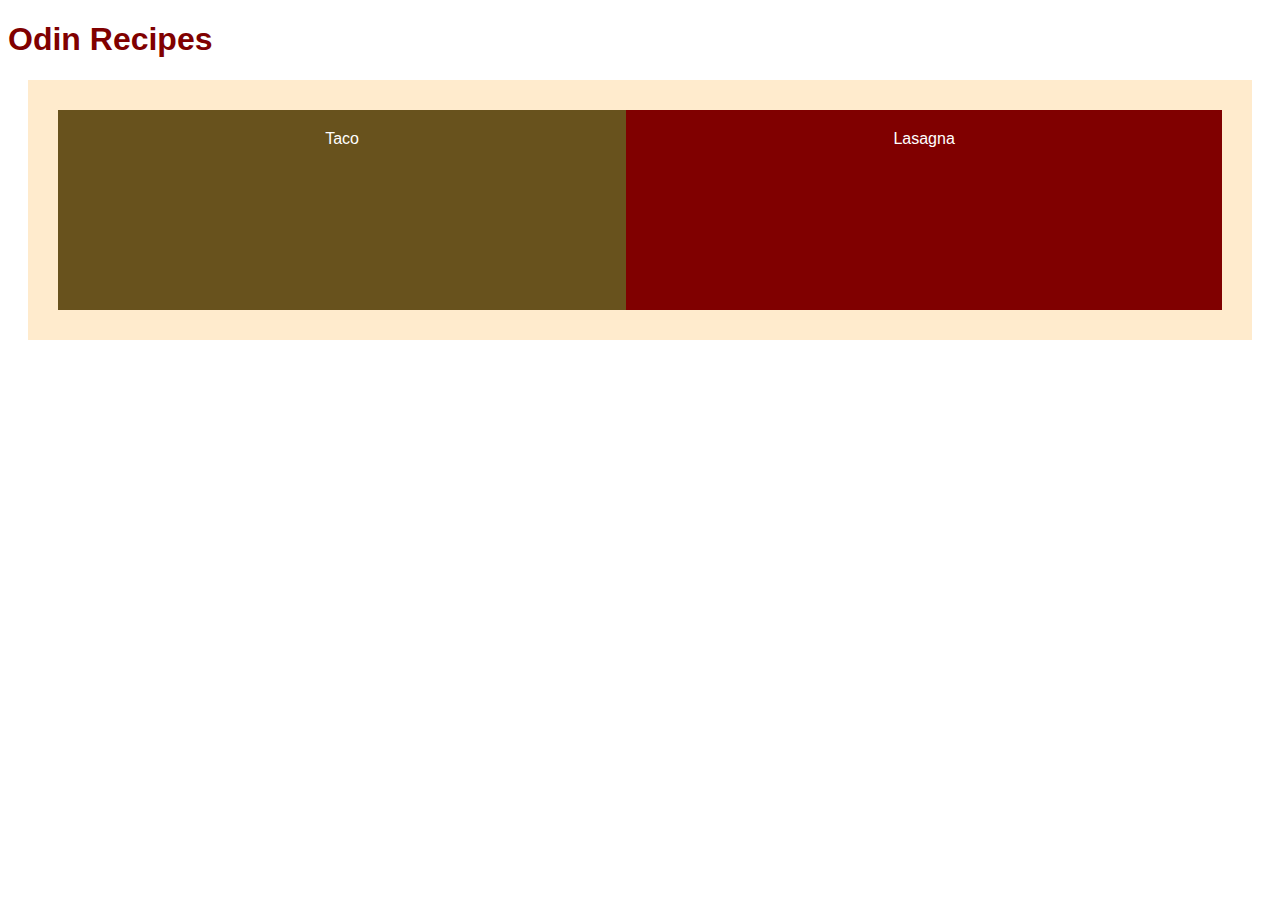
<file: index.html>
<!DOCTYPE html>
<html lang="en">

<head>
    <meta charset="UTF-8">
    <meta http-equiv="X-UA-Compatible" content="IE=edge">
    <meta name="viewport" content="width=device-width, initial-scale=1.0">
    <title>Document</title>
    <link rel="stylesheet" href="css/style.css">
</head>

<body>
    <h1>Odin Recipes</h1>
    <div class="picker">
        <div class="taco">
            <div id="tacoLink">
                <a href="recipes/tacos.html">Taco</a>
            </div>
        </div>
        <div class="lasagna">
            <div id="lasagnaLink">
                <a href="recipes/lasagna.html">Lasagna</a>
            </div>
        </div>
    </div>
</body>

</html>
</file>
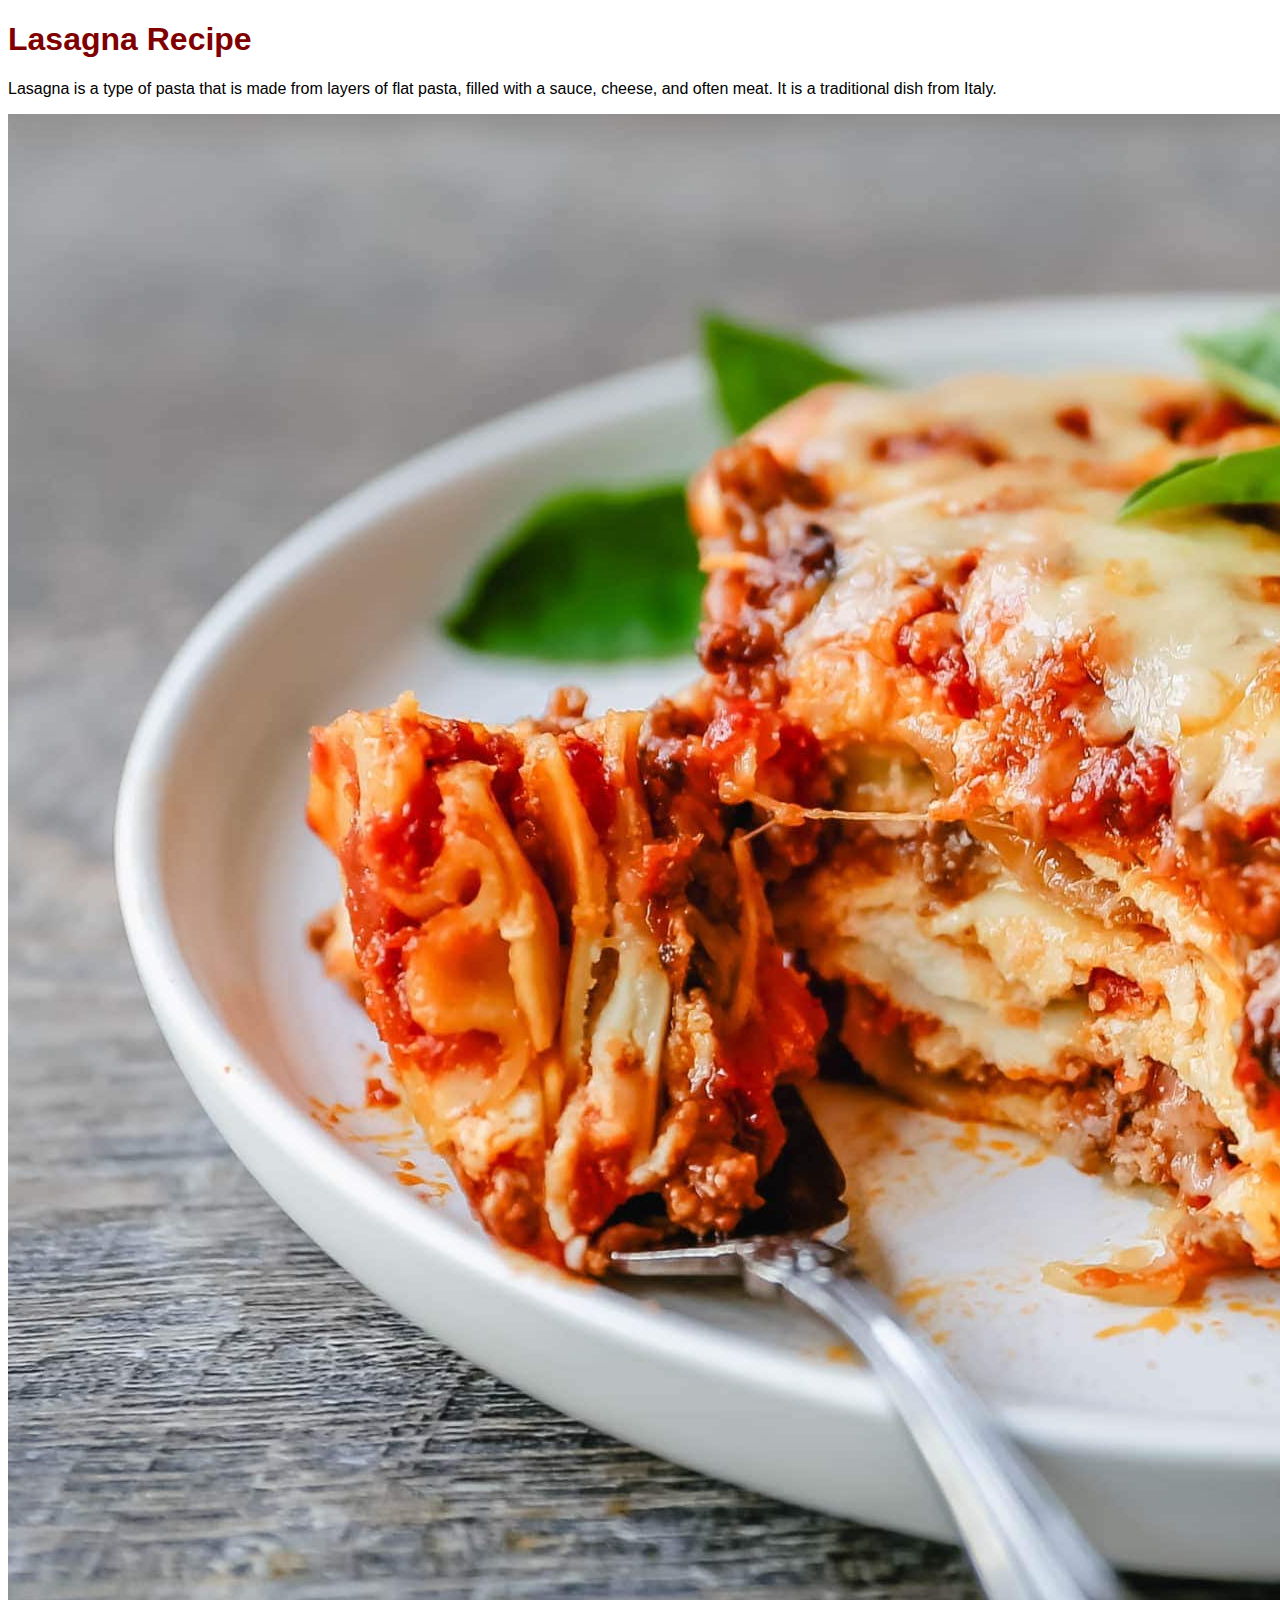
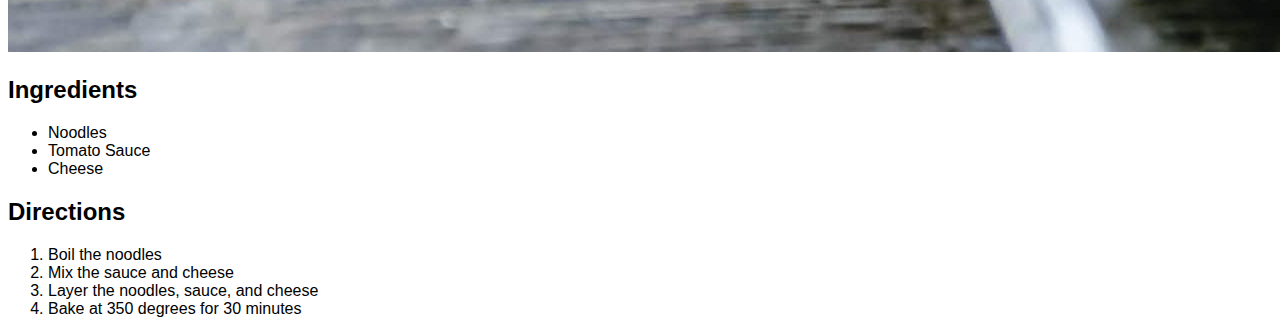
<file: recipes/lasagna.html>
<!DOCTYPE html>
<html lang="en">
<head>
    <meta charset="UTF-8">
    <meta http-equiv="X-UA-Compatible" content="IE=edge">
    <meta name="viewport" content="width=device-width, initial-scale=1.0">
    <title>Document</title>
    <link rel="stylesheet" href="../css/style.css">
</head>
<body>
    <h1>Lasagna Recipe</h1>
    <p>Lasagna is a type of pasta that is made from layers of flat pasta, filled with a sauce, cheese, and often meat. It is a traditional dish from Italy.</p>
    <img src="../images/lasagna.jpg" alt="Lasagna">
    <h2>Ingredients</h2>
    <ul>
        <li>Noodles</li>
        <li>Tomato Sauce</li>
        <li>Cheese</li>
    </ul>
    <h2>Directions</h2>
    <ol>
        <li>Boil the noodles</li>
        <li>Mix the sauce and cheese</li>
        <li>Layer the noodles, sauce, and cheese</li>
        <li>Bake at 350 degrees for 30 minutes</li>
    </ol>
</body>
</html>
</file>
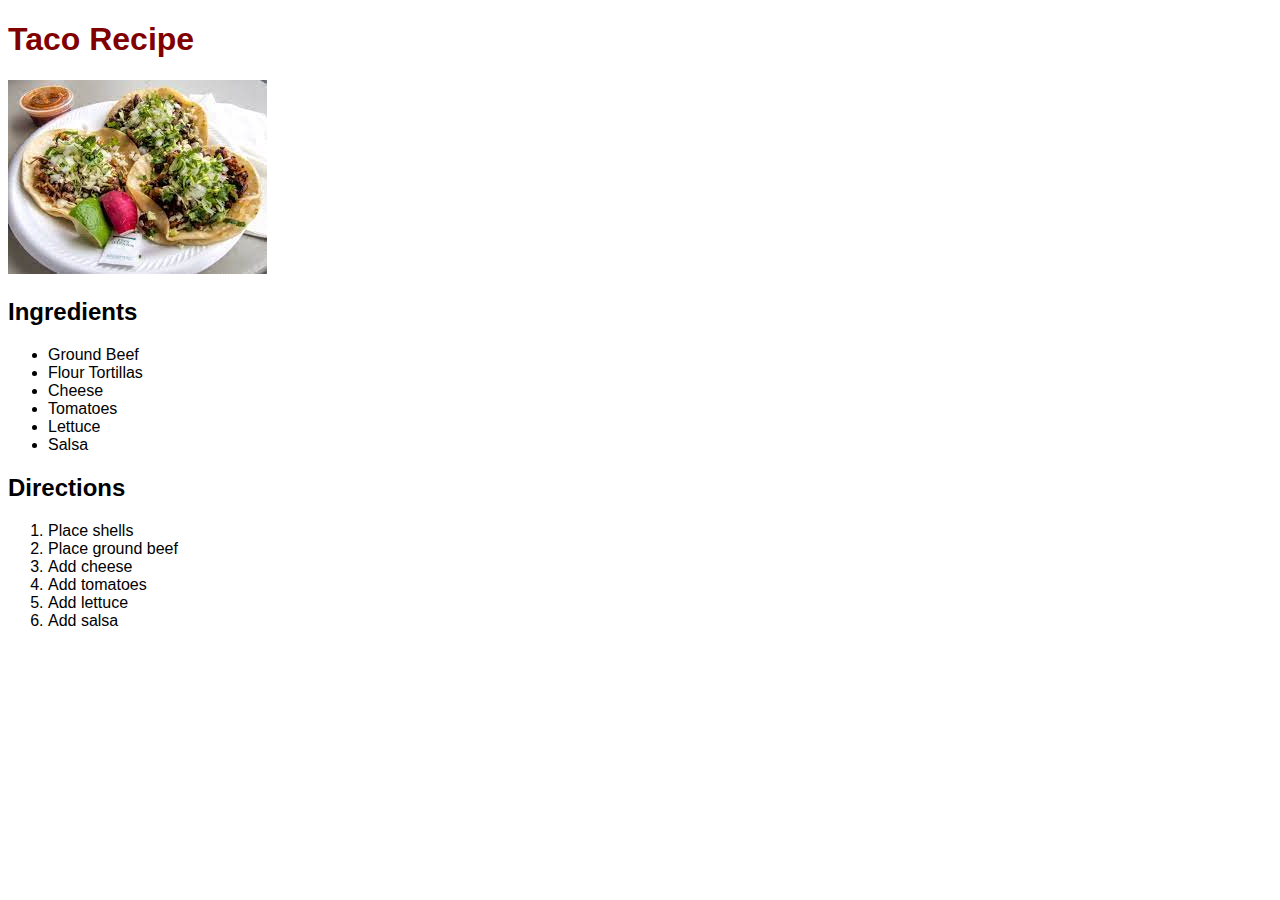
<file: recipes/tacos.html>
<!DOCTYPE html>
<html lang="en">
<head>
    <meta charset="UTF-8">
    <meta http-equiv="X-UA-Compatible" content="IE=edge">
    <meta name="viewport" content="width=device-width, initial-scale=1.0">
    <title>Taco Recipe</title>
    <link rel="stylesheet" href="../css/style.css">
</head>
<body>
    <h1>Taco Recipe</h1>
    <img src="../images/tacos.jpeg" alt="Tacos">
    <h2>Ingredients</h2>
    <ul>
        <li>Ground Beef</li>
        <li>Flour Tortillas</li>
        <li>Cheese</li>
        <li>Tomatoes</li>
        <li>Lettuce</li>
        <li>Salsa</li>
    </ul>
    <h2>Directions</h2>
    <ol>
        <li>Place shells</li>
        <li>Place ground beef</li>
        <li>Add cheese</li>
        <li>Add tomatoes</li>
        <li>Add lettuce</li>
        <li>Add salsa</li>
    </ol>
</body>
</html>
</file>
<file: css/style.css>
body {
    font-family: "Helvetica Neue", Helvetica, Arial, sans-serif;
    font-weight: 400;
}
h1 {
    color: maroon;
}

.picker {
    display: flex;
    background-color:blanchedalmond;
    margin: 0 auto;
    text-decoration: none;
    margin: 20px;
    padding: 30px;
    height: 200px;
}

.picker .taco{
    background-color: rgb(104, 82, 29);
    color: white;
    flex: 1 1 auto;
    text-align: center;
    padding: 20px;
}

.picker .taco:hover {
    background-color: rgb(137, 120, 76);
}

.picker .lasagna {
    background-color: maroon;
    color: white;
    flex: 1 1 auto;
    text-align: center;
    padding: 20px;
}

.picker .lasagna:hover {
    background-color: rgb(217, 87, 85);
}
 .picker a {
    text-decoration: none;
    color: white;
 }
</file>
